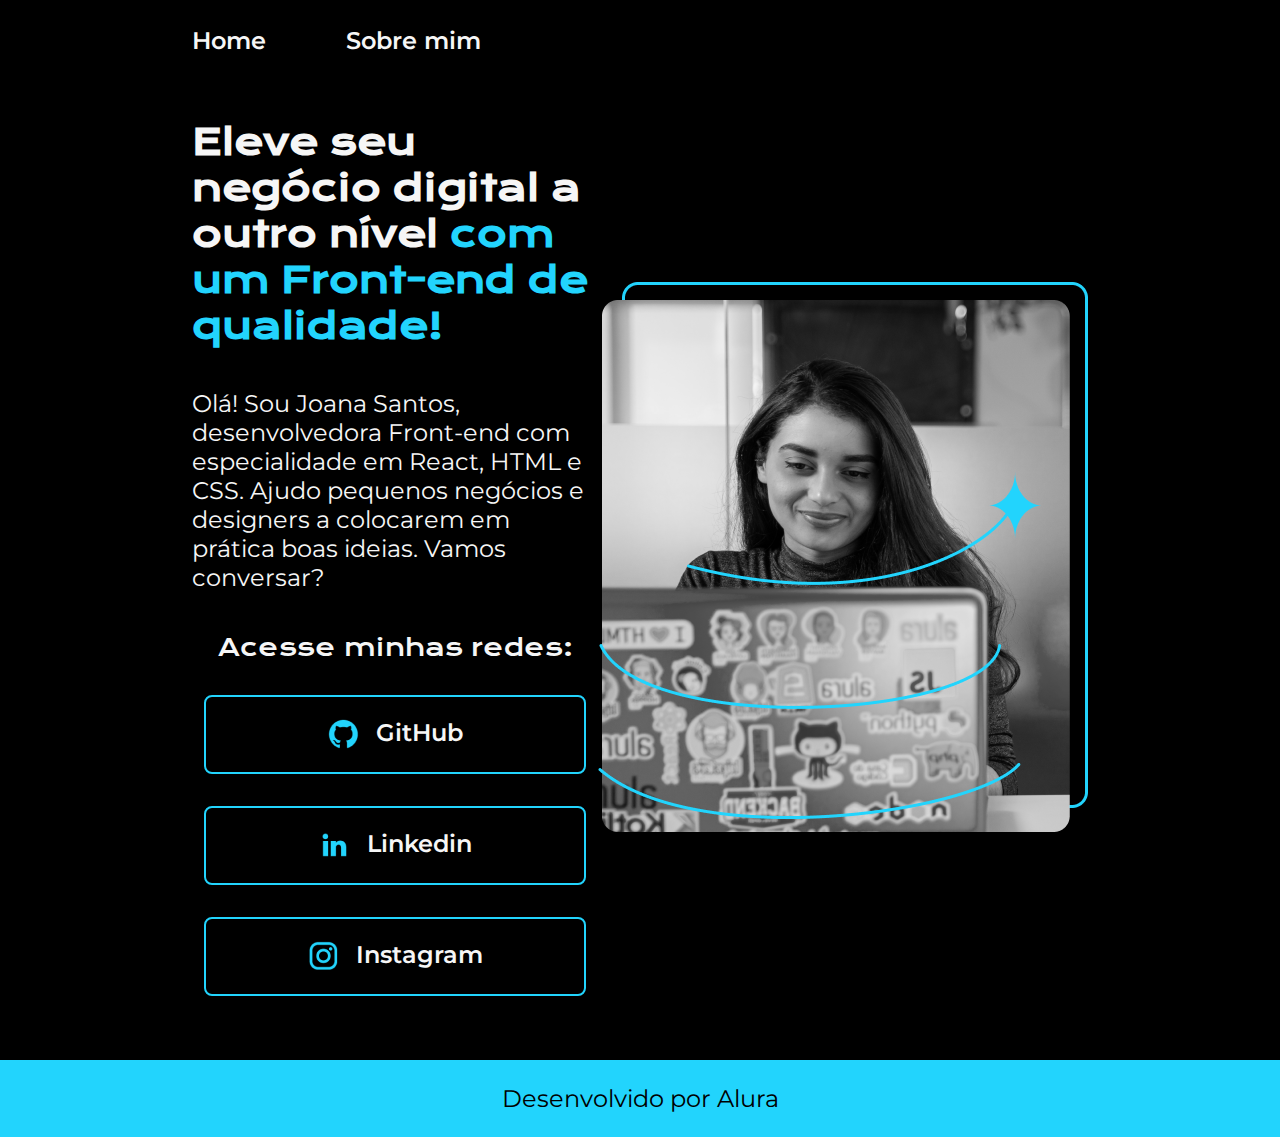
<file: Index.html>
<!DOCTYPE html>
<html lang="pt-br">
<head>
    <meta charset="UTF-8">
    <meta name="viewport" content="width=device-width, initial-scale=1.0">
    <title>Portfolio</title>
    <link rel="stylesheet" href="Styles.css">
</head>
<body>
    <header class="cabecalho">
        <nav class="cabecalho__menu">
            <a class="cabecalho__menu__link" href="Index.html">Home</a>
            <a class="cabecalho__menu__link" href="About.html">Sobre mim</a>
        </nav>
    </header>    
        <main class="apresentacao">
            <section class="apresentacao__conteudo">
                <h1 class="apresentacao__conteudo__titulo">Eleve seu negócio digital a outro nível <strong class="destaque-titulo">com um Front-end de qualidade!</strong></h1>
                <p class="apresentacao__conteudo__texto">Olá! Sou Joana Santos, desenvolvedora Front-end com especialidade em React, HTML e CSS. Ajudo pequenos negócios e designers a colocarem em prática boas ideias. Vamos conversar?</p>
                
                <div class="apresentacao__links">
                    <h2 class="apresentacao__links__subtitulo">Acesse minhas redes:</h2>
                    <a class="apresentacao__links__link" href="https://github.com/leonardo-dsp"><img src="/assets/github.png">GitHub</a> 
                    <a class="apresentacao__links__link" href="https://linkedin.com/in/leonardodspereira"><img src="/assets/linkedin.png">Linkedin</a>
                    <a class="apresentacao__links__link" href="https://instagram.com/leonardo_dspereira"><img src="assets/instagram.png">Instagram</a>
                </div>
            </section>
            <img src="/assets/Imagem.png" alt="Foto da Joana Santos programando.">

        </main>
        <footer class="rodape">
            <p>Desenvolvido por Alura</p>
        </footer>
    </header>
    
</body>
</html>
</file>
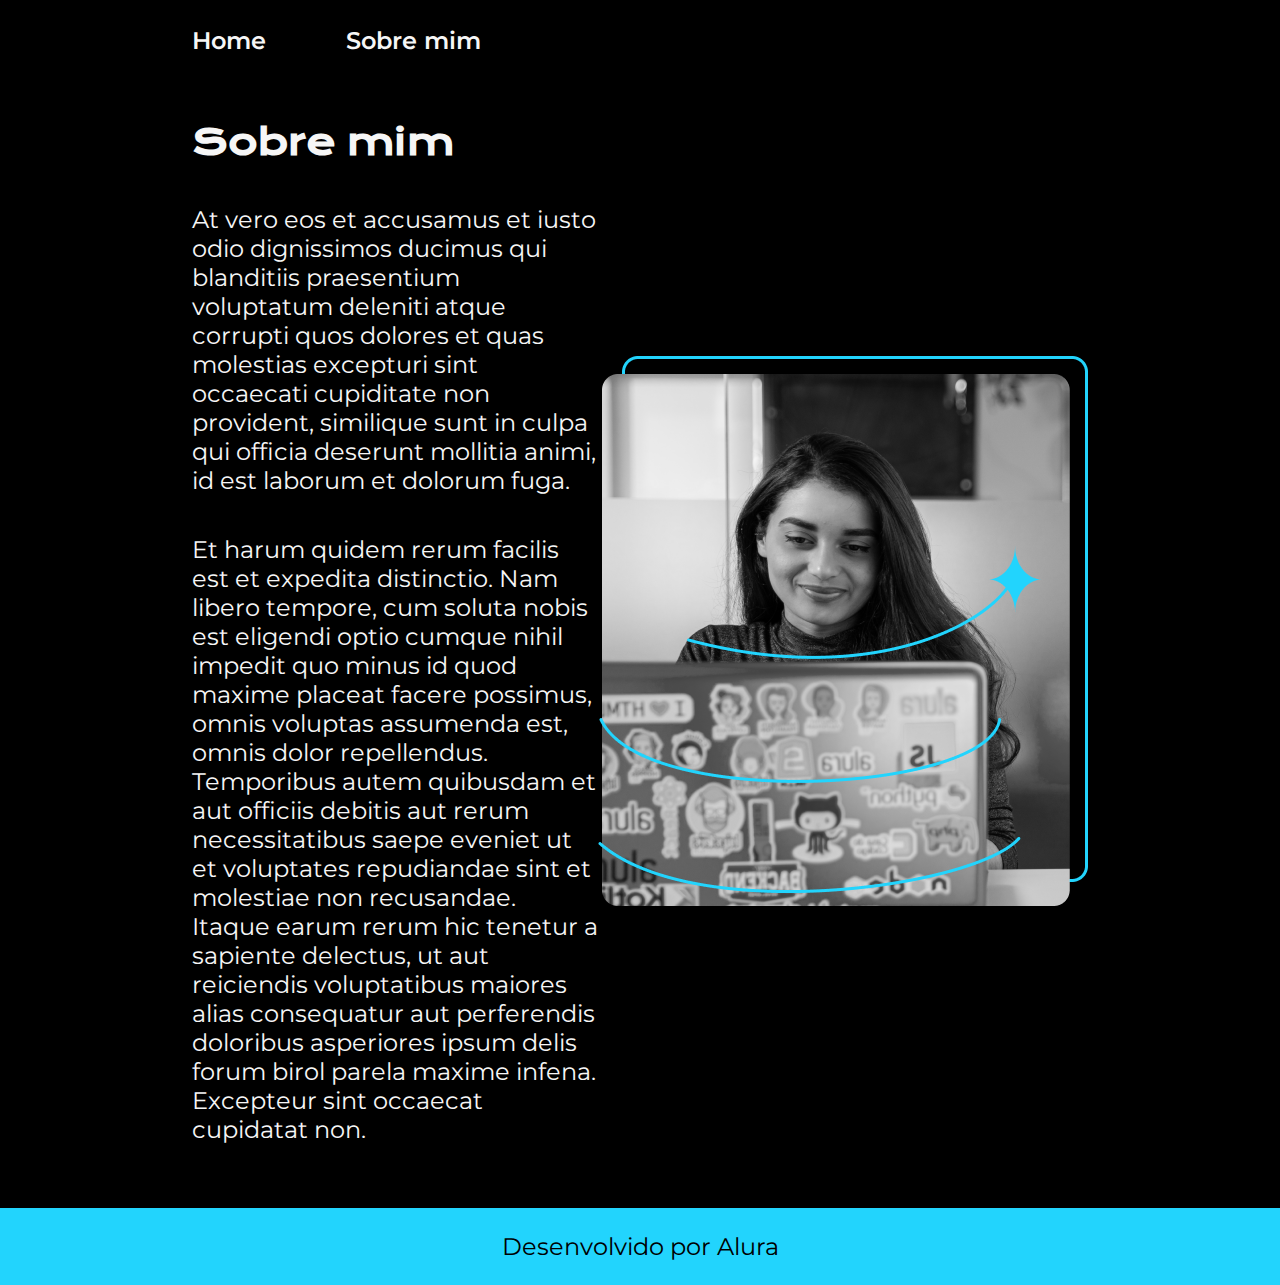
<file: About.html>
<!DOCTYPE html>
<html lang="pt-br">
<head>
    <meta charset="UTF-8">
    <meta name="viewport" content="width=device-width, initial-scale=1.0">
    <title>Sobre mim</title>
    <link rel="stylesheet" href="Styles.css">
</head>
<body>
    <header class="cabecalho">
        <nav class="cabecalho__menu">
            <a class="cabecalho__menu__link" href="Index.html">Home</a>
            <a class="cabecalho__menu__link" href="About.html">Sobre mim</a>
        </nav>
    </header>  
        <main class="apresentacao">
            <section class="apresentacao__conteudo">
                <h1 class="apresentacao__conteudo__titulo">Sobre mim</h1>
                <p class="apresentacao__conteudo__texto">At vero eos et accusamus et iusto odio dignissimos ducimus qui blanditiis praesentium voluptatum deleniti atque corrupti quos dolores et quas molestias excepturi sint occaecati cupiditate non provident, similique sunt in culpa qui officia deserunt mollitia animi, id est laborum et dolorum fuga.</p>
                <p class="apresentacao__conteudo__texto">Et harum quidem rerum facilis est et expedita distinctio. Nam libero tempore, cum soluta nobis est eligendi optio cumque nihil impedit quo minus id quod maxime placeat facere possimus, omnis voluptas assumenda est, omnis dolor repellendus. Temporibus autem quibusdam et aut officiis debitis aut rerum necessitatibus saepe eveniet ut et voluptates repudiandae sint et molestiae non recusandae. Itaque earum rerum hic tenetur a sapiente delectus, ut aut reiciendis voluptatibus maiores alias consequatur aut perferendis doloribus asperiores ipsum delis forum birol parela maxime infena. Excepteur sint occaecat cupidatat non.
                </p>
            </section>
            <img src="/assets/Imagem.png">
        </main>
        <footer class="rodape">
            <p class="rodape__texto">Desenvolvido por Alura</p>
        </footer>
    
</body>
</html>
</file>
<file: Styles.css>
@import url('https://fonts.googleapis.com/css2?family=Krona+One&family=Montserrat:wght@400;600&display=swap');
:root{
    --cor-primaria: #000000;
    --cor-secundaria: #F6F6F6;
    --cor-terciaria: #22D4FD;
    --cor-hover: #272727;

    --fonte-primaria:'krona one', sans-serif;
    --fonte-secundaria: 'montserrat', sans-serif;
}

*{
    margin: 0;
    padding: 0;
}

body{
    
    background-color: var(--cor-primaria);
    color: var(--cor-secundaria)
}
.cabecalho {
    padding: 2% 0 0 15%;
}
.cabecalho__menu{
    display: flex;
    gap: 80px;
}
.cabecalho__menu__link{
    font-family: var(--fonte-secundaria);
    font-size: 24px;
    font-weight: 600;
    text-decoration: none;
    color: var(--fonte-terciaria);
}
.apresentacao{
    display: flex;
    align-items: center;
    justify-content: space-between;
    padding: 5% 15%;
}
.apresentacao__conteudo{
    width: 593px;
    gap: 40px;
    display: flex;
    flex-direction: column;
}
.apresentacao__conteudo__titulo{
    font-family: var(--fonte-primaria);
    font-size: 36px;

}
.destaque-titulo{
    color: var(--cor-terciaria)
}
.apresentacao__conteudo__texto{
    font-family: var(--fonte-secundaria);
    font-size: 24px;
}

.apresentacao__links{
    display: flex;
    justify-content: space-between;
    align-items: center;
    flex-direction: column;
    gap: 32px;
}
.apresentacao__links__subtitulo{
        font-family: var(--fonte-primaria);
        font-size: 24px;
        font-weight: 400;
}

.apresentacao__links__link{
    display: flex;
    justify-content: center;
    font-family: var(--fonte-secundaria);
    font-size: 24px;
    font-weight: 600;
    text-decoration: none;
    border: 2px solid var(--cor-terciaria);
    border-radius: 8px;
    color: var(--cor-secundaria);
    padding: 21.5px 0;
    width: 378px;
    gap: 16px;
}
.apresentacao__links__link:hover{
    background-color: var(--cor-hover);
}

.rodape{
   
    text-align: center;
    background-color: var(--cor-terciaria);
    font-family: var(--fonte-secundaria);
    font-size: 24px;
    color: var(--cor-primaria);
     padding: 24px;
     font-weight: 400px;
}
</file>
